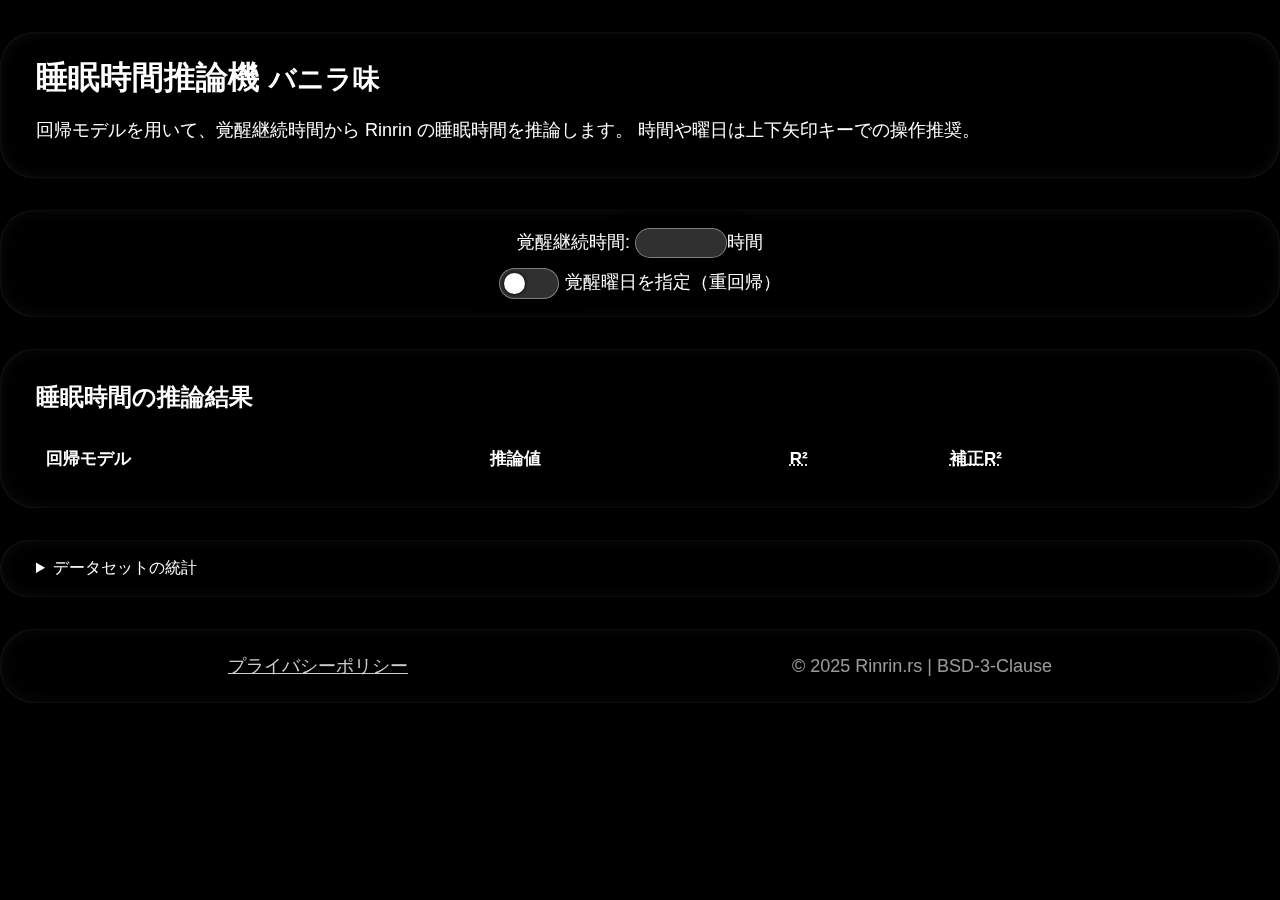
<file: index.html>
<!DOCTYPE html>
<html lang="ja">
	<head prefix="og:http://ogp.me/ns#">
		<meta charset="utf-8" />
		<meta http-equiv="X-UA-Compatible" content="IE=edge" />
		<meta name="viewport" content="width=device-width,initial-scale=1" />
		<meta name="format-detection" content="telephone=no,address=no,email=no" />

		<meta property="og:site_name" content="睡眠時間推論機 バニラ味" />
		<meta property="og:locale" content="ja_JP" />
		<meta name="twitter:site" content="https://awake2sleep-inferencer-vanilla.pages.dev" />
		<meta name="theme-color" content="#d1b27f" />

		<meta name="author" content="Rinrin.rs <rinrin0413.rs@gmail.com> (https://rinrin.pages.dev)" />
		<meta name="copyright" content="© 2025 Rinrin.rs | BSD-3-Clause" />

		<link rel="icon" href="/favicon.ico?v=0" />
		<link rel="icon" href="/images/rinrin-logo.svg?v=0" type="image/svg+xml" />
		<link rel="stylesheet" href="/stylesheets/style.css" />

		<!-- ▲ Website metadata ▲ -->
		<!-- ▼ Webpage metadata ▼ -->

		<title>睡眠時間推論機 バニラ味</title>
		<meta name="title" content="睡眠時間推論機 バニラ味" />
		<meta name="description" content="回帰モデルを用いて、覚醒継続時間から Rinrin の睡眠時間を推論します。" />
		<meta name="thumbnail" content="https://awake2sleep-inferencer-vanilla.pages.dev/thumbnail.png" />

		<meta property="og:title" content="睡眠時間推論機 バニラ味" />
		<meta property="og:description" content="回帰モデルを用いて、覚醒継続時間から Rinrin の睡眠時間を推論します。" />
		<meta property="og:url" content="https://awake2sleep-inferencer-vanilla.pages.dev" />
		<meta property="og:type" content="website" />
		<meta name="twitter:card" content="summary_large_image" />
		<meta property="og:image" content="https://awake2sleep-inferencer-vanilla.pages.dev/thumbnail.png" />

		<link rel="canonical" href="https://awake2sleep-inferencer-vanilla.pages.dev" />
		<link rel="stylesheet" href="/stylesheets/home.css" />
	</head>
	<body>
		<div><div id="sun" class="sun"></div></div>
		<main>
			<noscript><section><p>
				本ウェブサイトは JavaScript が有効でないと動作しません。
				JavaScript を有効にしてから再度アクセスしてください。
			</p></section></noscript>
			<section>
				<h1>睡眠時間推論機 <small>バニラ味</small></h1>
				<p>
					回帰モデルを用いて、覚醒継続時間から Rinrin の睡眠時間を推論します。
					時間や曜日は上下矢印キーでの操作推奨。
				</p>
			</section>
			<section>
				<div class="input-container">
					<div>
						<label for="awake-dur-input" class="with-colon">覚醒継続時間</label
						><input type="number" min="0" max="1023" step="0.5" id="awake-dur-input"
						/><label for="awake-dur-input">時間</label>
					</div>
					<div>
						<input type="checkbox" id="dow-toggle"
						><label for="dow-toggle">覚醒曜日を指定（重回帰）</label
						><div id="select-container" class="select-container hidden"
							><select id="dow-select">
								<option value="Sunday">日曜日</option>
								<option value="Monday">月曜日</option>
								<option value="Tuesday">火曜日</option>
								<option value="Wednesday">水曜日</option>
								<option value="Thursday">木曜日</option>
								<option value="Friday">金曜日</option>
								<option value="Saturday">土曜日</option>
							</select>
						</div>
					</div>
				</div>
			</section>
			<section>
				<h2>睡眠時間の推論結果</h2>
				<div class="table-container">
					<table>
						<thead>
							<tr>
								<th>回帰モデル</th>
								<th>推論値</th>
								<th><abbr title="決定係数">R²</abbr></th>
								<th><abbr title="自由度調整済み決定係数">補正R²</abbr></th>
							</tr>
						</thead>
						<tbody id="results" class="results"></tbody>
					</table>
				</div>
			</section>
			<section>
				<details>
					<summary>データセットの統計</summary>
					<div class="table-container">
						<table><tbody id="stats"></tbody></table>
					</div>
				</details>
			</section>
		</main>
		<footer>
			<p><a href="/privacy" class="footer-link">プライバシーポリシー</a></p>
			<p class="copyright">&copy; 2025 Rinrin.rs | BSD-3-Clause</p>
		</footer>
		<svg width="0" height="0" class="svg-filter"><defs>
			<filter id="glass">
				<feTurbulence type="fractalNoise" baseFrequency="0.016" numOctaves="3" seed="1031" result="noise" />
				<feGaussianBlur in="noise" stdDeviation="2" result="blur" />
				<feDisplacementMap in="SourceGraphic" in2="blur" scale="200" xChannelSelector="R" yChannelSelector="G" result="distort" />
				<feGaussianBlur in="distort" stdDeviation="2" />
			</filter>
		</defs></svg>
		<script src="/scripts/script.js"></script>
		<script src="/scripts/home.js"></script>
	</body>
</html>
</file>
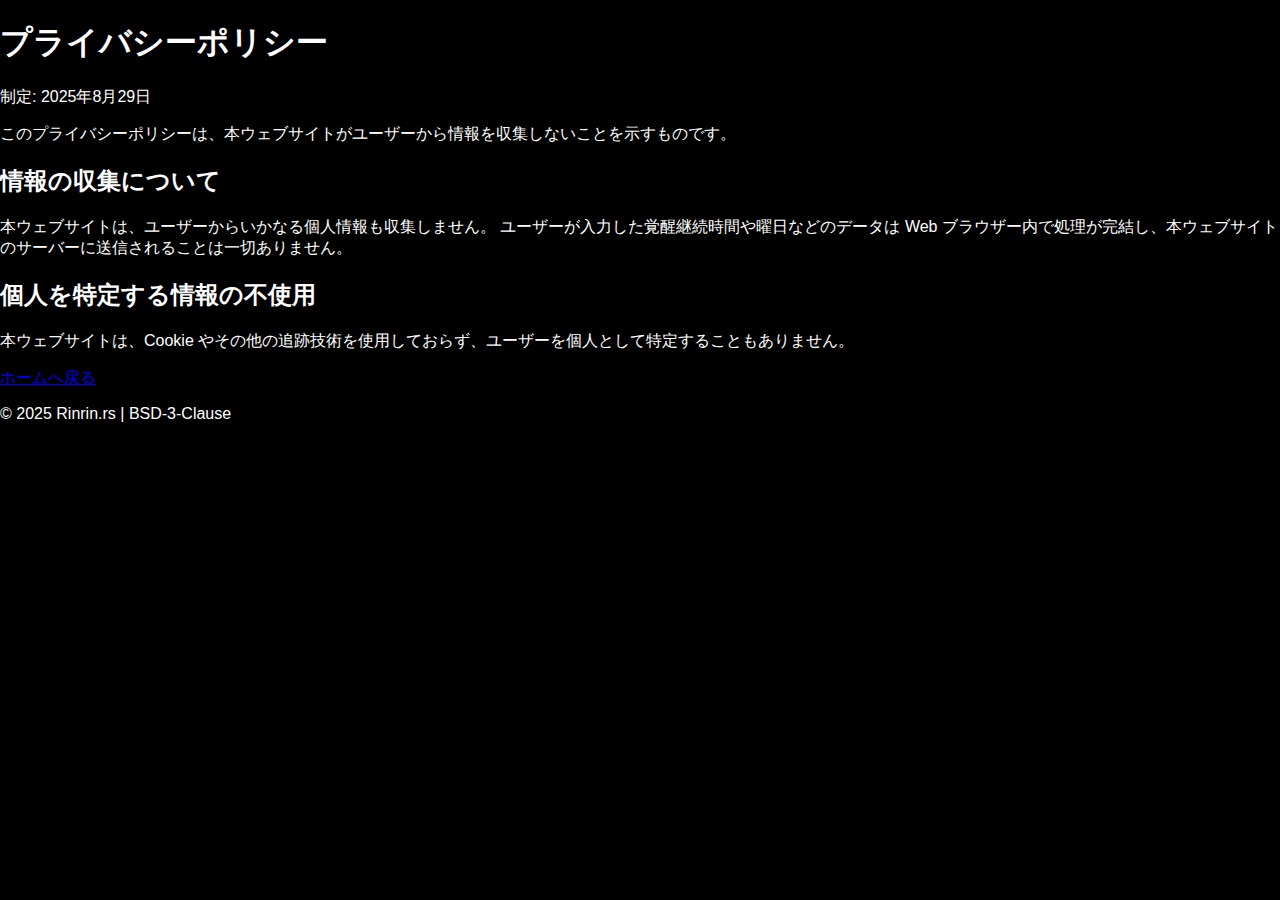
<file: privacy/index.html>
<!DOCTYPE html>
<html lang="ja">
	<head prefix="og:http://ogp.me/ns#">
		<meta charset="utf-8" />
		<meta http-equiv="X-UA-Compatible" content="IE=edge" />
		<meta name="viewport" content="width=device-width,initial-scale=1" />
		<meta name="format-detection" content="telephone=no,address=no,email=no" />

		<meta property="og:site_name" content="睡眠時間推論機 バニラ味" />
		<meta property="og:locale" content="ja_JP" />
		<meta name="twitter:site" content="https://awake2sleep-inferencer-vanilla.pages.dev" />
		<meta name="theme-color" content="#d1b27f" />

		<meta name="author" content="Rinrin.rs <rinrin0413.rs@gmail.com> (https://rinrin.pages.dev)" />
		<meta name="copyright" content="© 2025 Rinrin.rs | BSD-3-Clause" />

		<link rel="icon" href="/favicon.ico?v=0" />
		<link rel="icon" href="/images/rinrin-logo.svg?v=0" type="image/svg+xml" />
		<link rel="stylesheet" href="/stylesheets/style.css" />

		<!-- ▲ Website metadata ▲ -->
		<!-- ▼ Webpage metadata ▼ -->

		<title>睡眠時間推論機 バニラ味 | プライバシーポリシー</title>
		<meta name="title" content="睡眠時間推論機 バニラ味 | プライバシーポリシー" />
		<meta name="description" content="本ウェブサイトのプライバシーポリシーです。" />
		<meta name="thumbnail" content="https://awake2sleep-inferencer-vanilla.pages.dev/thumbnail.png" />

		<meta property="og:title" content="睡眠時間推論機 バニラ味 | プライバシーポリシー" />
		<meta property="og:description" content="本ウェブサイトのプライバシーポリシーです。" />
		<meta property="og:url" content="https://awake2sleep-inferencer-vanilla.pages.dev/privacy" />
		<meta property="og:type" content="website" />
		<meta name="twitter:card" content="summary_large_image" />
		<meta property="og:image" content="https://awake2sleep-inferencer-vanilla.pages.dev/thumbnail.png" />

		<link rel="canonical" href="https://awake2sleep-inferencer-vanilla.pages.dev/privacy" />
		<link rel="stylesheet" href="/stylesheets/privacy.css" />
	</head>
	<body>
		<div><div id="sun" class="sun"></div></div>
		<main>
			<section>
				<h1>プライバシーポリシー</h1>
				<p>制定: 2025年8月29日</p>
				<p>このプライバシーポリシーは、本ウェブサイトがユーザーから情報を収集しないことを示すものです。</p>
			</section>
			<section>
				<h2>情報の収集について</h2>
				<p>
					本ウェブサイトは、ユーザーからいかなる個人情報も収集しません。
					ユーザーが入力した覚醒継続時間や曜日などのデータは Web ブラウザー内で処理が完結し、本ウェブサイトのサーバーに送信されることは一切ありません。
				</p>
				<h2>個人を特定する情報の不使用</h2>
				<p>
					本ウェブサイトは、Cookie やその他の追跡技術を使用しておらず、ユーザーを個人として特定することもありません。
				</p>
			</section>
		</main>
		<footer>
			<p><a href="/" class="footer-link">ホームへ戻る</a></p>
			<p class="copyright">&copy; 2025 Rinrin.rs | BSD-3-Clause</p>
		</footer>
		<svg width="0" height="0" class="svg-filter"><defs>
			<filter id="glass">
				<feTurbulence type="fractalNoise" baseFrequency="0.016" numOctaves="3" seed="1031" result="noise" />
				<feGaussianBlur in="noise" stdDeviation="2" result="blur" />
				<feDisplacementMap in="SourceGraphic" in2="blur" scale="200" xChannelSelector="R" yChannelSelector="G" result="distort" />
				<feGaussianBlur in="distort" stdDeviation="2" />
			</filter>
		</defs></svg>
		<script src="/scripts/script.js"></script>
		<script src="/scripts/privacy.js"></script>
	</body>
</html>
</file>
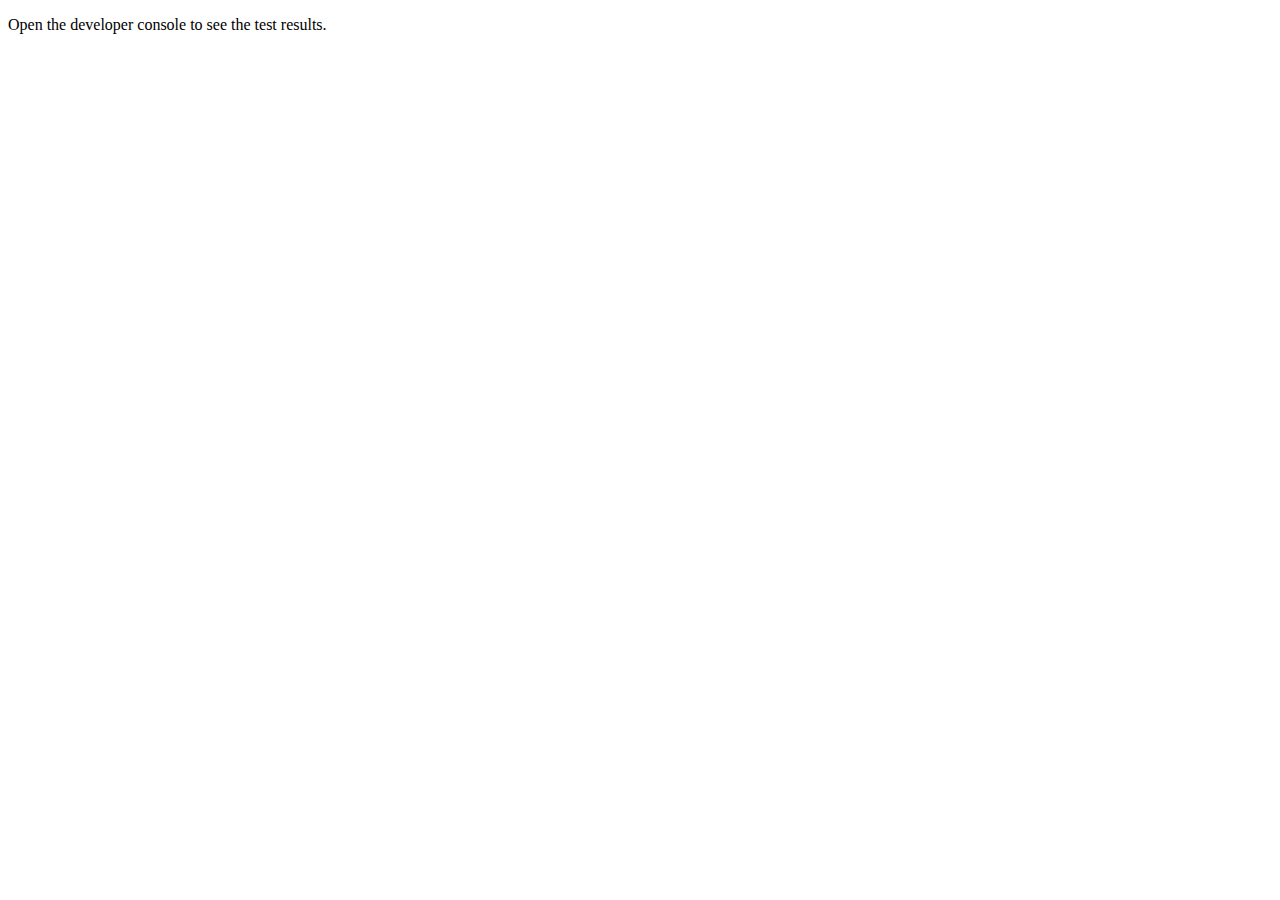
<file: tests/simple-tester.html>
<!DOCTYPE html>
<html>
	<head><title>Simple Tester</title></head>
	<body>
		<p>Open the developer console to see the test results.</p>

		<!-- These elements are needed by scripts. -->
		<main style="display: none;">
			<input type="number" id="awake-dur-input" />
			<input type="checkbox" id="dow-toggle" />
			<div id="select-container">
				<select id="dow-select">
					<option value="Sunday">日曜日</option>
					<option value="Monday">月曜日</option>
					<option value="Tuesday">火曜日</option>
					<option value="Wednesday">水曜日</option>
					<option value="Thursday">木曜日</option>
					<option value="Friday">金曜日</option>
					<option value="Saturday">土曜日</option>
				</select>
			</div>
			<table><tbody id="results"></tbody></table>
			<table><tbody id="stats"></tbody></table>
		</main>

		<!-- Scripts to be tested -->
		<script src="/scripts/script.js"></script>
		<script src="/scripts/home.js"></script>
		<!-- <script src="/scripts/privacy.js"></script> -->

		<!-- Test code -->
		<script src="/tests/test.js"></script>
	</body>
</html>
</file>
<file: stylesheets/style.css>
:root {
	--text-color: white;
}

:focus-visible {
	outline: 3px outset #80808080;
	outline-offset: 3px;
	overflow: visible;
}

::selection {
	color: inherit;
	background: #0080ff80;
}

html {
	scroll-behavior: smooth;
	font-family: 'Avenir', 'Helvetica Neue', 'Helvetica', 'Arial', 'Hiragino Sans', 'ヒラギノ角ゴシック', YuGothic, 'Yu Gothic', 'メイリオ', Meiryo, 'ＭＳ Ｐゴシック', 'MS PGothic', sans-serif;
	font-weight: 400;
	background-color: black;
}

body {
	color: var(--text-color);
	margin: 0;
	overflow-x: hidden;
}
</file>
<file: stylesheets/home.css>
.sun {
	aspect-ratio: 1;
	height: 96px;
	width: auto;
	position: fixed;
	top: calc(50vh - var(--sun-y) * 30vh - 60px);
	left: calc(50vw + var(--sun-x) * min(50vw, 448px));
	background: radial-gradient(circle, var(--sun-glow-color));
	box-shadow:
		0 0 50px var(--sun-glow-color),
		0 0 100px var(--sun-color),
		0 0 150px var(--sun-color);
	border-radius: 50%;
	filter: blur(1px);
	pointer-events: none;
	z-index: -1;
}

section,
footer {
	--border-radius: 34px;
	margin-block: 32px;
	padding: 18px 36px;
	border-radius: var(--border-radius);
	box-shadow:
		0px 4px 36px #00000030,
		inset 0 0 5px -4px white,
		inset 0 0 32px -24px #ffffff60;
	--filter: url(#glass);
	backdrop-filter: var(--filter);
	--webkit-backdrop-filter: var(--filter);
}

h1 {
	font-size: 32px;
	margin-block: 6px;
}

p,
label {
	font-size: 18px;
	text-shadow: 0 2px 2px #00000040;
}

.with-colon::after {
	content: ": ";
}

.svg-filter {
	position: absolute;
	visibility: hidden;
}

.input-container {
    display: flex;
	flex-direction: column;
	gap: 10px;
	text-align: center;
}

input,
select {
	font-size: 16px;
	font-family: inherit;
	color: inherit;
	padding: 5px 5px;
	background: #ffffff30;
	border: 1px solid #ffffff60;
	border-radius: 64px;
	box-shadow: 0px 4px 36px #00000030;
	accent-color: var(--sun-color);
	text-align: center;
}

input[type="number"] {
	width: 80px;
}

/* Toggle Switch (Track) */
input[type="checkbox"] {
	--size: 29px;
	--padding: 4px;
	width: calc(var(--size) * 2);
	height: var(--size);
	margin: 0;
	margin-right: 6px;
	padding: 0;
	position: relative;
	border-radius: var(--size);
	vertical-align: middle;
	box-sizing: content-box;
	cursor: pointer;
	appearance: none;
	transition: 0.3s;
}

/* Toggle Switch Thumb */
input[type="checkbox"]::before {
	content: '';
	width: calc(var(--size) - var(--padding) * 2);
	aspect-ratio: 1;
	position: absolute;
	top: var(--padding);
	left: var(--padding);
	background-color: white;
	border-radius: 50%;
	filter: drop-shadow(0 0 2px black);
	transition: 0.2s cubic-bezier(0, 1.75, 1, 1);
}

/* Toggle Switch Track (ON) */
input[type="checkbox"]:checked {
	background-color: var(--sun-color);
	box-shadow:
		0 0 70px var(--sun-color),
		0 0 12px var(--sun-color);
	transition: 0.8s;
}

/* Toggle Switch Thumb (ON) */
input[type="checkbox"]:checked::before {
	translate: var(--size);
	background-color: var(--sun-glow-color);
}

.select-container {
	display: inline-block;
}

.select-container::before {
	content: ": ";
}

.select-container.hidden {
	display: none;
}

select {
	width: 102px;
	cursor: pointer;
}

option {
    color: initial;
}

h2 {
	font-size: 24px;
	margin-block: 14px;
}

.table-container {
	width: 100%;
	overflow-x: auto;
}

table {
	font-size: 17px;
	width: 100%;
	margin-block: 12px;
	background: #00000080;
	border-radius: 4px;
	border-collapse: collapse;
	text-wrap: nowrap;
}

th,
tr:last-child {
	font-weight: 900;
	text-align: left;
}

th,
td {
	padding: 8px 10px;
}

td {
	transition: 1s;
}

tr.highlight.glow-anim {
	background: linear-gradient(
		90deg, transparent 43%,
		color-mix(in srgb, var(--sun-glow-color) 30%, transparent),
		transparent 57%
	);
	background-size: 200% 100%;
	background-position: 110% 0;
	animation: glow 0.6s forwards ease-in-out;
}

@keyframes glow {
	0% {
		background-position: 114% 0;
	}
	50% {
		box-shadow: 0 0 128px color-mix(in srgb, var(--sun-color) 20%, transparent) inset;
	}
	100% {
		background-position: -14% 0;
	}
}

tr.highlight td:first-child {
	color: var(--sun-color);
	filter: drop-shadow(0 0 8px var(--sun-color));
}

tr:hover {
	background: #ffffff20;
}


footer {
	display: flex;
	flex-direction: row;
	justify-content: space-between;
	align-items: center;
}

footer p {
	font-size: 18px;
	margin: 7px auto;
}

.footer-link {
	color: inherit;
	opacity: 0.8;
	transition: 0.1s;
}

.footer-link:hover {
	opacity: 1;
}

.copyright {
	display: inline-block;
	opacity: 0.6;
}

@media screen and (max-width: 604px) {
	h1 {
		font-size: 26px;
	}

	p,
	li {
		font-size: 16px;
	}

	section,
	footer {
		--border-radius: 28px;
		margin: 18px 10px;
		padding: 13px 22px;
	}

	.input-container {
		gap: 18px;
	}

	input,
	select {
		font-size: 14px;
		padding: 4px 6px;
	}

	input[type="number"] {
		width: 72px;
	}

	input[type="checkbox"] {
		--size: 24px;
		--padding: 3px;
		padding: 0;
	}

	.select-container {
		display: block;
	}

	.select-container::before {
		content: "";
	}

	select {
		width: 94px;
	}

	h2 {
		font-size: 23px;
		margin-block: 12px;
	}

	table {
		font-size: 14px;
		margin-block: 12px;
	}

	th,
	td {
		padding: 8px 10px;
	}

	footer {
		justify-content: center;
		flex-wrap: wrap;
	}

	footer p {
		font-size: 16px;
		margin: 4px 10px;
	}
}
</file>
<file: stylesheets/privacy.css>
h1,
h2,
p {
	text-shadow: 0 2px 2px black;
}
</file>
